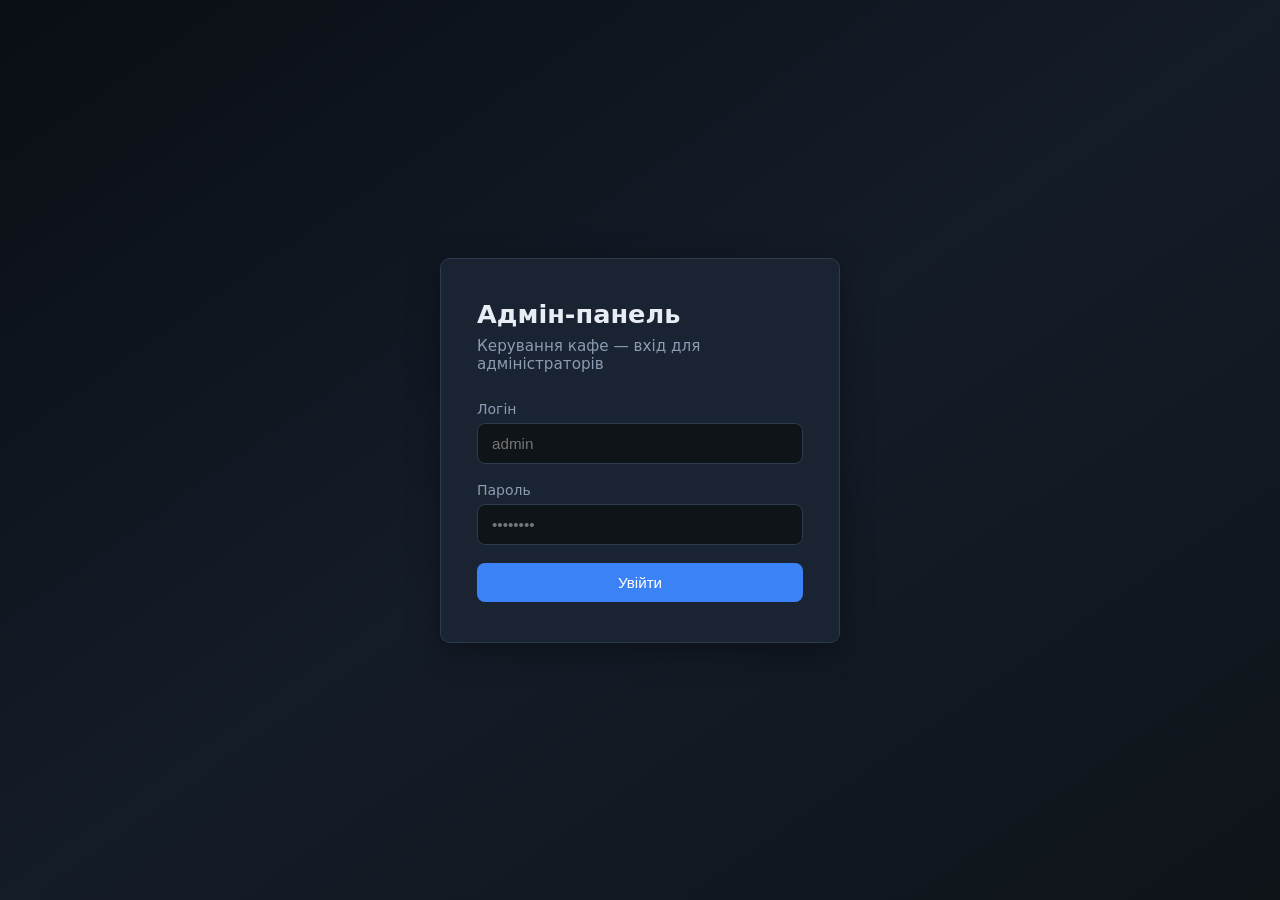
<file: admin_frontend/index.html>
<!DOCTYPE html>
<html lang="uk">
<head>
  <meta charset="UTF-8">
  <meta name="viewport" content="width=device-width, initial-scale=1.0">
  <title>Вхід — Адмін-панель</title>
  <link rel="stylesheet" href="style.css">
</head>
<body>
  <div class="login-page">
    <div class="login-card">
      <h1>Адмін-панель</h1>
      <p class="subtitle">Керування кафе — вхід для адміністраторів</p>

      <form id="login-form">
        <div class="form-group">
          <label for="username">Логін</label>
          <input type="text" id="username" name="username" required autocomplete="username" placeholder="admin">
        </div>
        <div class="form-group">
          <label for="password">Пароль</label>
          <input type="password" id="password" name="password" required autocomplete="current-password" placeholder="••••••••">
        </div>
        <button type="submit" class="btn btn-primary">Увійти</button>
      </form>

      <div id="login-error" class="alert alert-error hidden"></div>
    </div>
  </div>

  <script src="app.js?v=6"></script>
</body>
</html>
</file>
<file: admin_frontend/style.css>
:root {
  --bg: #0f1419;
  --surface: #1a2332;
  --surface-hover: #243044;
  --border: #2d3a4f;
  --text: #e8edf4;
  --text-muted: #8b9cb3;
  --accent: #3b82f6;
  --accent-hover: #2563eb;
  --danger: #ef4444;
  --success: #22c55e;
  --radius: 10px;
  --shadow: 0 8px 32px rgba(0, 0, 0, 0.35);
  --font: "Segoe UI", system-ui, -apple-system, sans-serif;
}

*,
*::before,
*::after {
  box-sizing: border-box;
}

body {
  margin: 0;
  min-height: 100vh;
  font-family: var(--font);
  background: linear-gradient(145deg, #0a0e14 0%, #141c28 50%, #0f1419 100%);
  color: var(--text);
}

a {
  color: var(--accent);
}

/* Login page */
.login-page {
  display: flex;
  align-items: center;
  justify-content: center;
  min-height: 100vh;
  padding: 24px;
}

.login-card {
  width: 100%;
  max-width: 400px;
  background: var(--surface);
  border: 1px solid var(--border);
  border-radius: var(--radius);
  padding: 40px 36px;
  box-shadow: var(--shadow);
}

.login-card h1 {
  margin: 0 0 8px;
  font-size: 1.6rem;
  font-weight: 600;
}

.login-card .subtitle {
  margin: 0 0 28px;
  color: var(--text-muted);
  font-size: 0.95rem;
}

.form-group {
  margin-bottom: 18px;
}

.form-group label {
  display: block;
  margin-bottom: 6px;
  font-size: 0.875rem;
  color: var(--text-muted);
}

.form-group input,
.form-group select,
.form-group textarea {
  width: 100%;
  padding: 11px 14px;
  border: 1px solid var(--border);
  border-radius: 8px;
  background: var(--bg);
  color: var(--text);
  font-size: 0.95rem;
  transition: border-color 0.2s;
}

.form-group input:focus,
.form-group select:focus,
.form-group textarea:focus {
  outline: none;
  border-color: var(--accent);
}

.form-group textarea {
  min-height: 80px;
  resize: vertical;
}

.btn {
  display: inline-flex;
  align-items: center;
  justify-content: center;
  gap: 8px;
  padding: 11px 20px;
  border: none;
  border-radius: 8px;
  font-size: 0.95rem;
  font-weight: 500;
  cursor: pointer;
  transition: background 0.2s, transform 0.1s;
}

.btn:active {
  transform: scale(0.98);
}

.btn-primary {
  width: 100%;
  background: var(--accent);
  color: #fff;
}

.btn-primary:hover {
  background: var(--accent-hover);
}

.btn-secondary {
  background: var(--surface-hover);
  color: var(--text);
  border: 1px solid var(--border);
}

.btn-secondary:hover {
  background: var(--border);
}

.btn-danger {
  background: transparent;
  color: var(--danger);
  border: 1px solid var(--danger);
  padding: 7px 14px;
  font-size: 0.85rem;
}

.btn-danger:hover {
  background: rgba(239, 68, 68, 0.15);
}

.btn-sm {
  padding: 7px 14px;
  font-size: 0.85rem;
}

.alert {
  margin-top: 16px;
  padding: 12px 14px;
  border-radius: 8px;
  font-size: 0.9rem;
}

.alert-error {
  background: rgba(239, 68, 68, 0.15);
  border: 1px solid rgba(239, 68, 68, 0.4);
  color: #fca5a5;
}

/* Dashboard */
.dashboard {
  max-width: 1200px;
  margin: 0 auto;
  padding: 24px;
}

.dashboard-header {
  display: flex;
  align-items: center;
  justify-content: space-between;
  margin-bottom: 28px;
  flex-wrap: wrap;
  gap: 16px;
}

.dashboard-header h1 {
  margin: 0;
  font-size: 1.5rem;
}

.header-actions {
  display: flex;
  align-items: center;
  gap: 12px;
}

.user-badge {
  padding: 6px 12px;
  background: var(--surface);
  border: 1px solid var(--border);
  border-radius: 20px;
  font-size: 0.85rem;
  color: var(--text-muted);
}

.tabs {
  display: flex;
  gap: 4px;
  margin-bottom: 24px;
  border-bottom: 1px solid var(--border);
  padding-bottom: 0;
}

.tab {
  padding: 12px 20px;
  background: none;
  border: none;
  color: var(--text-muted);
  font-size: 0.95rem;
  cursor: pointer;
  border-bottom: 2px solid transparent;
  margin-bottom: -1px;
  transition: color 0.2s, border-color 0.2s;
}

.tab:hover {
  color: var(--text);
}

.tab.active {
  color: var(--accent);
  border-bottom-color: var(--accent);
}

.panel {
  display: none;
}

.panel.active {
  display: block;
}

.panel-toolbar {
  display: flex;
  justify-content: space-between;
  align-items: center;
  margin-bottom: 20px;
  flex-wrap: wrap;
  gap: 12px;
}

.panel-toolbar h2 {
  margin: 0;
  font-size: 1.15rem;
}

.locations-branches-toolbar {
  margin-top: 32px;
}

tr.selected td {
  background: rgba(59, 130, 246, 0.12);
}

.table-wrap {
  overflow-x: auto;
  background: var(--surface);
  border: 1px solid var(--border);
  border-radius: var(--radius);
  box-shadow: var(--shadow);
}

table {
  width: 100%;
  border-collapse: collapse;
  font-size: 0.9rem;
}

th,
td {
  padding: 14px 16px;
  text-align: left;
  border-bottom: 1px solid var(--border);
}

th {
  background: var(--bg);
  color: var(--text-muted);
  font-weight: 500;
  font-size: 0.8rem;
  text-transform: uppercase;
  letter-spacing: 0.04em;
}

tr:last-child td {
  border-bottom: none;
}

tr:hover td {
  background: rgba(59, 130, 246, 0.05);
}

.badge {
  display: inline-block;
  padding: 4px 10px;
  border-radius: 12px;
  font-size: 0.78rem;
  font-weight: 500;
}

.badge-client { background: rgba(59, 130, 246, 0.2); color: #93c5fd; }
.badge-worker { background: rgba(34, 197, 94, 0.2); color: #86efac; }
.badge-admin { background: rgba(168, 85, 247, 0.2); color: #d8b4fe; }

.badge-new { background: rgba(59, 130, 246, 0.2); color: #93c5fd; }
.badge-in_progress { background: rgba(234, 179, 8, 0.2); color: #fde047; }
.badge-completed { background: rgba(34, 197, 94, 0.2); color: #86efac; }
.badge-canceled { background: rgba(239, 68, 68, 0.2); color: #fca5a5; }

.badge-active { background: rgba(34, 197, 94, 0.2); color: #86efac; }
.badge-inactive { background: rgba(107, 114, 128, 0.3); color: #9ca3af; }

.actions-cell {
  display: flex;
  gap: 8px;
}

.modal-overlay {
  display: none;
  position: fixed;
  inset: 0;
  background: rgba(0, 0, 0, 0.6);
  align-items: center;
  justify-content: center;
  z-index: 100;
  padding: 24px;
}

.modal-overlay.open {
  display: flex;
}

.modal {
  width: 100%;
  max-width: 440px;
  background: var(--surface);
  border: 1px solid var(--border);
  border-radius: var(--radius);
  padding: 28px;
  box-shadow: var(--shadow);
}

.modal-wide {
  max-width: 720px;
}

.form-grid {
  display: grid;
  grid-template-columns: repeat(2, minmax(0, 1fr));
  gap: 14px;
}

.form-grid .span-2 {
  grid-column: span 2;
}

.modal h3 {
  margin: 0 0 20px;
  font-size: 1.15rem;
}

.modal-actions {
  display: flex;
  gap: 10px;
  justify-content: flex-end;
  margin-top: 24px;
}

.empty-state {
  padding: 48px 24px;
  text-align: center;
  color: var(--text-muted);
}

.loading {
  padding: 32px;
  text-align: center;
  color: var(--text-muted);
}

.hidden {
  display: none !important;
}
</file>
